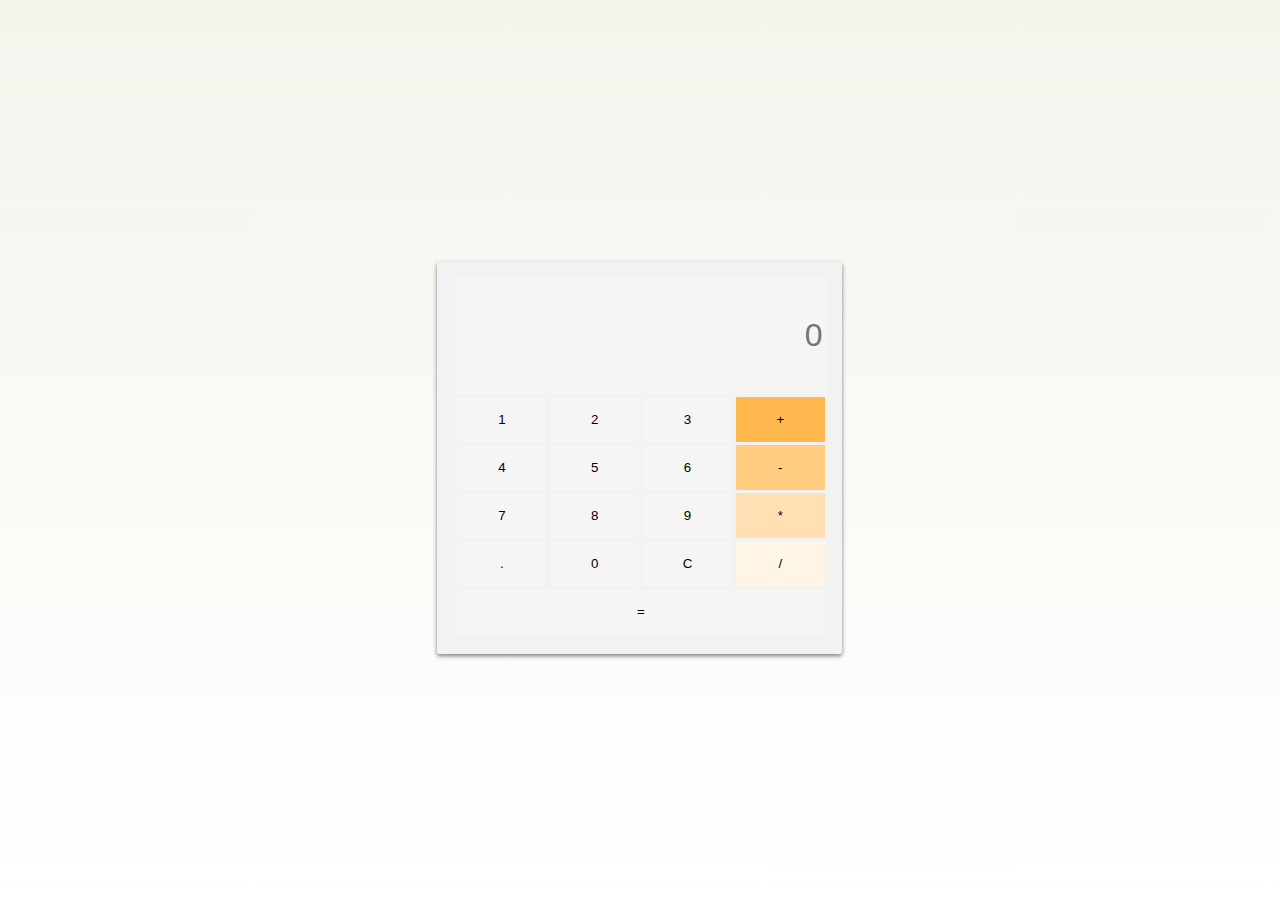
<file: calculator/index.html>
<!DOCTYPE html>
<html lang="en">
<head>
    <meta charset="UTF-8">
    <meta name="viewport" content="width=device-width, initial-scale=1.0">

    <link rel="stylesheet" href="styles.css">
    <title>Calculator</title>
</head>
<body>

    <div class="container">

        <div class="calculator">

            <!-- screen for user input -->
          <input id="user_input" placeholder="0"> 

          <br>

          <button class="btn" onclick="press(1)">1</button>
          <button class="btn" onclick="press(2)">2</button>
          <button class="btn" onclick="press(3)">3</button>
          <button style="background:#ffb84d;" class="btn" onclick="press('+')">+</button>

          <br>

          <button class="btn" onclick="press(4)">4</button>
          <button class="btn" onclick="press(5)">5</button>
          <button class="btn" onclick="press(6)">6</button>
          <button style="background: #ffcc80;" class="btn" onclick="press('-')">-</button>

          <br>

          <button class="btn" onclick="press(7)">7</button>
          <button class="btn" onclick="press(8)">8</button>
          <button class="btn" onclick="press(9)">9</button>
          <button style="background: #ffe0b3;" class="btn" onclick="press('*')">*</button>

          <br>

          <button class="btn" onclick="press('.')">.</button>
          <button class="btn" onclick="press(0)">0</button>
          <button class="btn" onclick="erase()">C</button>
          <button style="background: #fff5e6;" class="btn" onclick="press('/')">/</button>

          <br>

          <button class="btnEqual" onclick="equal()">=</button>

        </div>

    </div>

    <script src="main.js"></script>
    
</body>
</html>
</file>
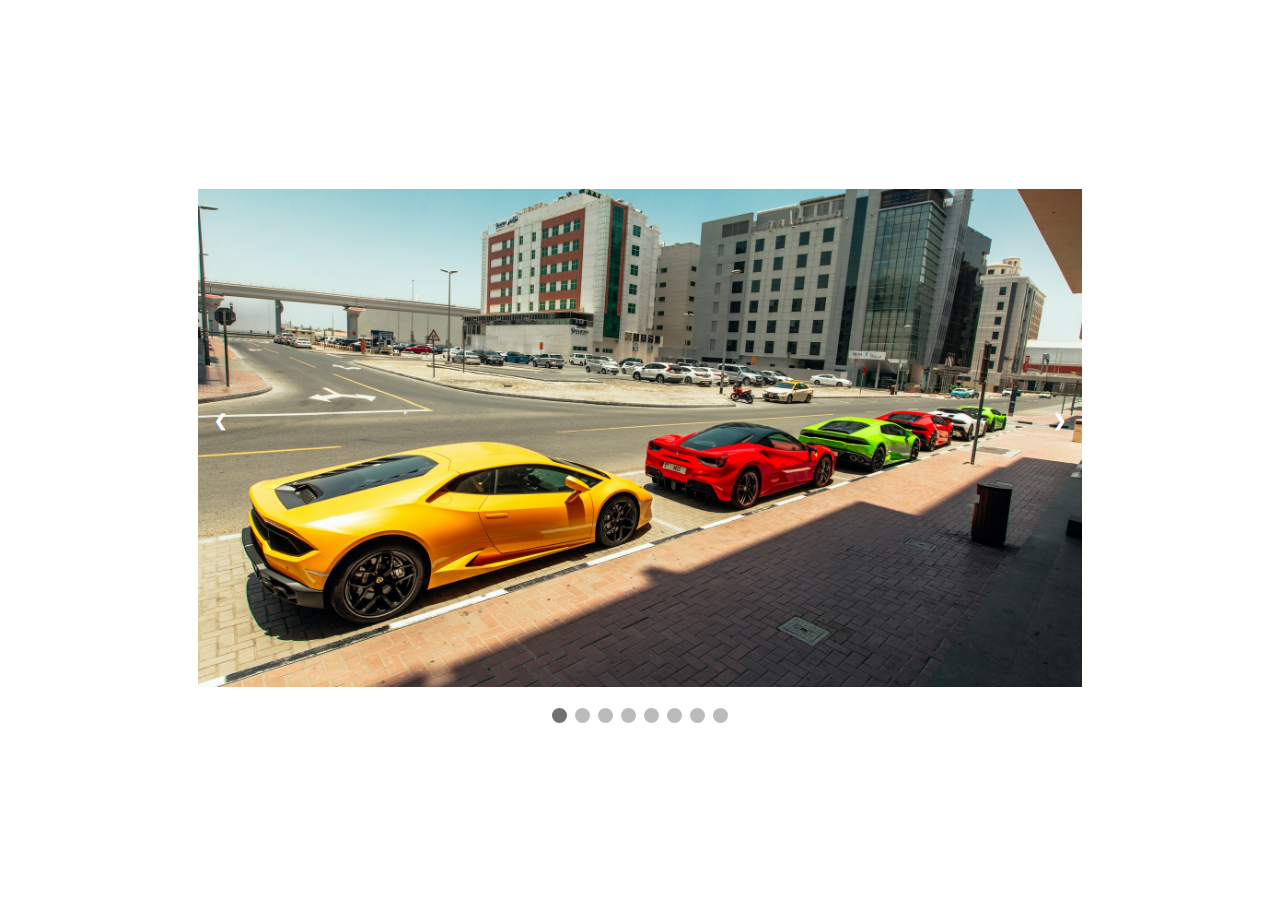
<file: carousel/index.html>
<!DOCTYPE html>
<html lang="en">
<head>
    <meta charset="UTF-8">
    <meta name="viewport" content="width=device-width, initial-scale=1.0">

    <link rel="stylesheet" href="style.css">
    <title>Carousel</title>
</head>
<body>

    <!-- each carosuel card and container -->
    <div class="container">

        <div class="image fade">
            <img src="Lam0.jpg" width="100%">
        </div>

        <div class="image fade">
            <img src="Lam1.jpg" width="100%">
        </div>

        <div class="image fade">
            <img src="Lam2.jpg" width="100%">
        </div>

        <div class="image fade">
            <img src="Lam3.jpg" width="100%">
        </div>

        <div class="image fade">
            <img src="Lam4.jpg" width="100%">
        </div>

        <div class="image fade">
            <img src="Lam5.jpg" width="100%">
        </div>

        <div class="image fade">
            <img src="Lam6.jpg" width="100%">
        </div>

        <div class="image fade">
            <img src="Lam7.jpg" width="100%">
        </div>

        <!-- arrow icons -->
        <a id="prev" onclick="show_slide(-1)">&#10094;</a>
        <a id="next" onclick="show_slide(1)">&#10095;</a>
        
        <!-- dots for the bottom of the image carousel -->
        <div class="dots">

            <span class="dot"></span>
            <span class="dot"></span>
            <span class="dot"></span>
            <span class="dot"></span>
            <span class="dot"></span>
            <span class="dot"></span>
            <span class="dot"></span>
            <span class="dot"></span>

        </div>

    </div>

    <script src="main.js"></script>
    
</body>
</html>
</file>
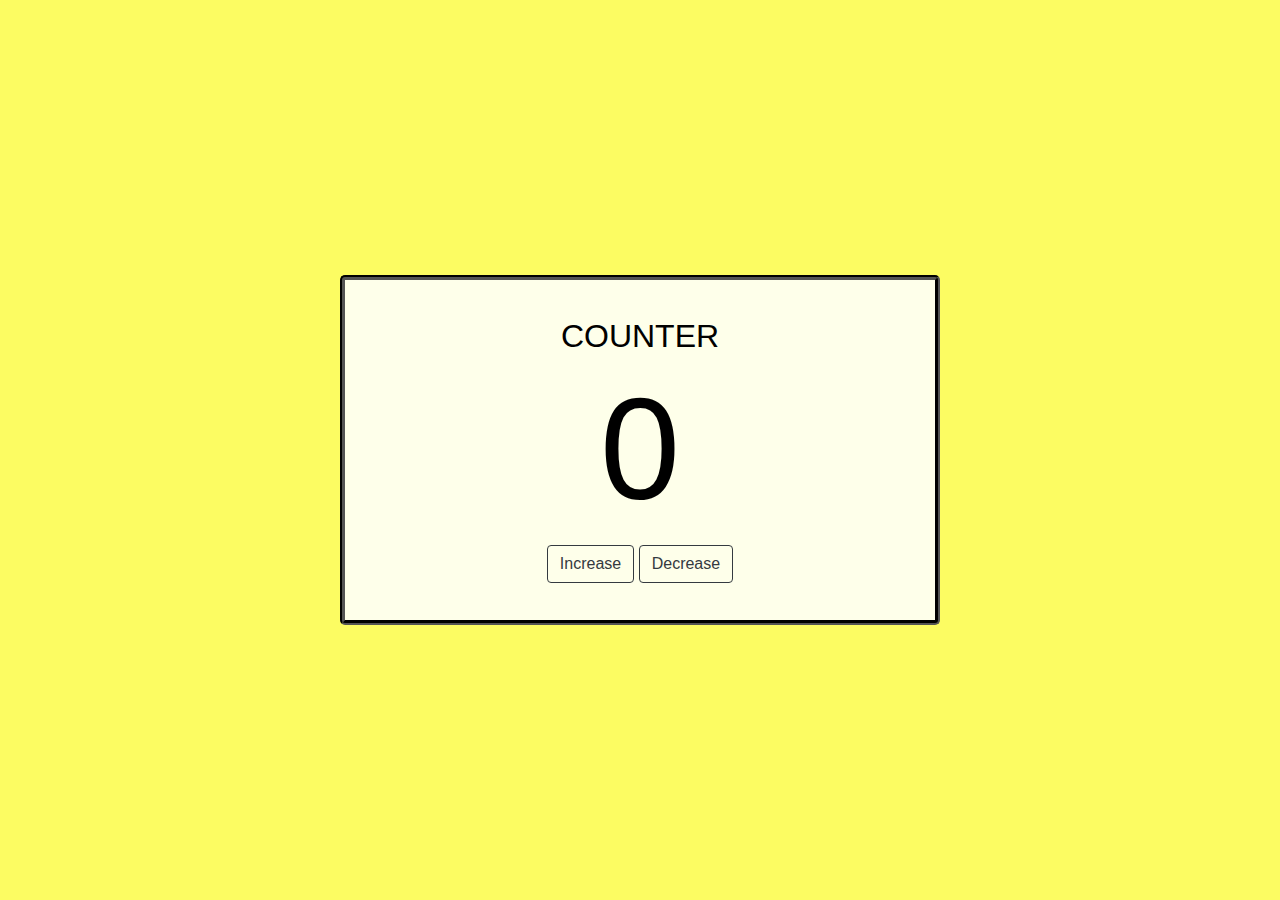
<file: counter/index.html>
<!DOCTYPE html>
<html lang="en">
<head>
    <meta charset="UTF-8">
    <meta name="viewport" content="width=device-width, initial-scale=1.0">

    <link rel="stylesheet" href="https://stackpath.bootstrapcdn.com/bootstrap/4.5.2/css/bootstrap.min.css">
    <link rel="shortcut icon" type="image/png" href="count.png" />

    <link rel="stylesheet" href="style.css">
    <title>Counter</title>
</head>
<body>

    <main>

        <div class="container">

          <div class="counter">

            <h1>COUNTER</h1>
            <h1 id="count">0</h1>

            <div id="buttons">

              <button onclick="increase()" class="btn btn-outline-dark" id="increase">Increase</button>
              <button onclick="decrease()" class="btn btn-outline-dark" id="decrease">Decrease</button>

            </div>

          </div>

        </div>

    </main>
    

    <script src="main.js"></script>
</body>
</html>
</file>
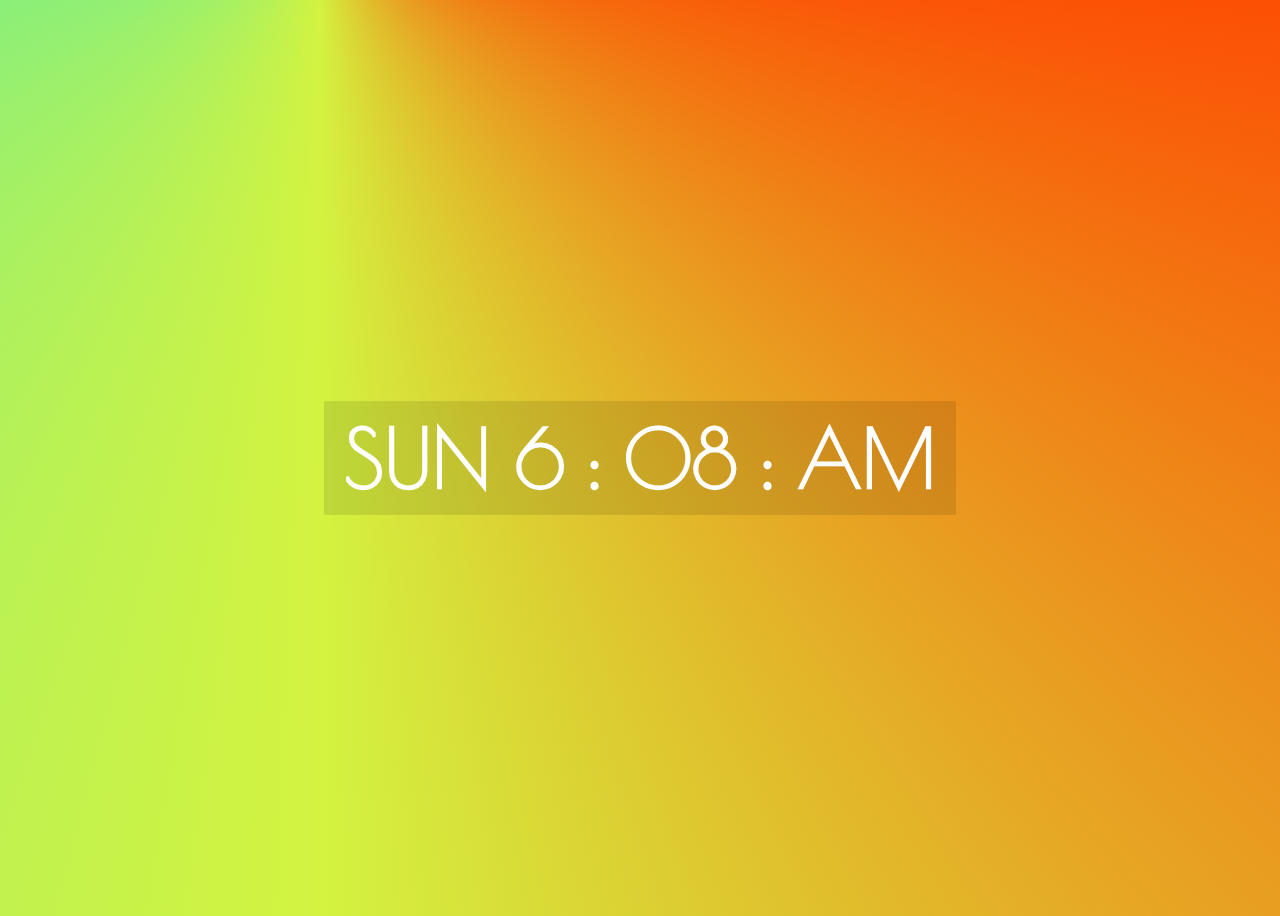
<file: digital_clock/index.html>
<!DOCTYPE html>
<html lang="en">
<head>
    <meta charset="UTF-8">
    <meta name="viewport" content="width=device-width, initial-scale=1.0">

    <link rel="stylesheet" href="styles.css">
    <title>Digital Clock</title>
</head>
<body>

    <div class="container">

        <div class="digitalClock">

          <h1 id="day"></h1>
          <h1 id="hour"></h1>
          <h1 id="bar1">:</h1>
          <h1 id="minute"></h1>
          <h1 id="bar2">:</h1>
          <h1 id="ampm"></h1>
          
        </div>

    </div>


    <script src="main.js"></script>
    
</body>
</html>
</file>
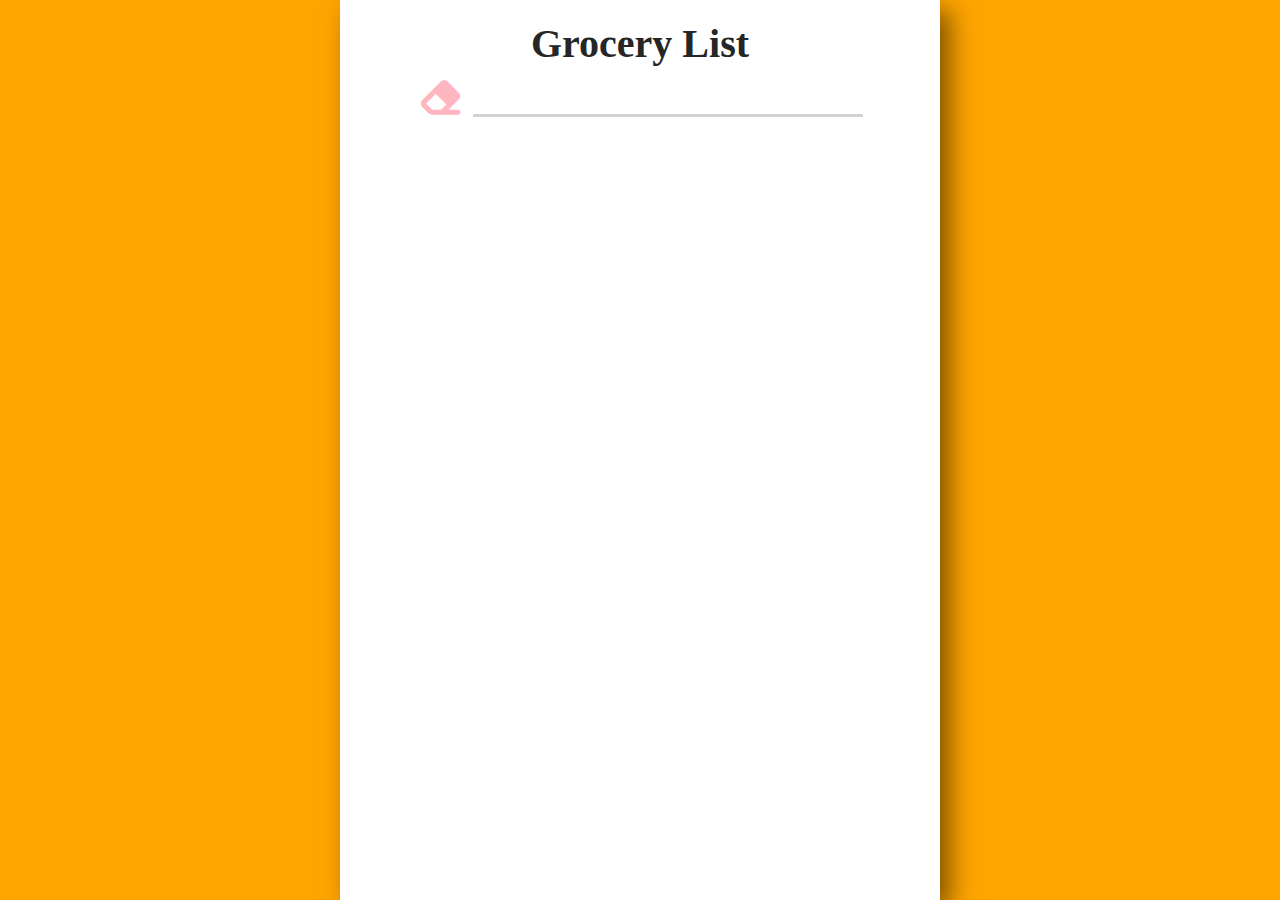
<file: grocery_list/index.html>
<!DOCTYPE html>
<html lang="en">
<head>
    <meta charset="UTF-8">
    <meta name="viewport" content="width=device-width, initial-scale=1.0">

    <link rel="stylesheet" href="https://cdnjs.cloudflare.com/ajax/libs/font-awesome/6.1.1/css/all.min.css">
    <link rel="stylesheet" href="styles.css">
    <title>Grocery List</title>
</head>
<body>
    
    <main>

        <div class="container">

          <div class="notebook">

            <div class="title">
              <h1>Grocery List</h1>
            </div>

            <div class="input-container">
              <i class="fa-solid fa-eraser" id="eraser"></i>
              <input type="text" id="userInput">
            </div>

            <div id="groceryItems">

            </div>

          </div>

        </div>

    </main>

    <script src="main.js"></script>
</body>
</html>
</file>
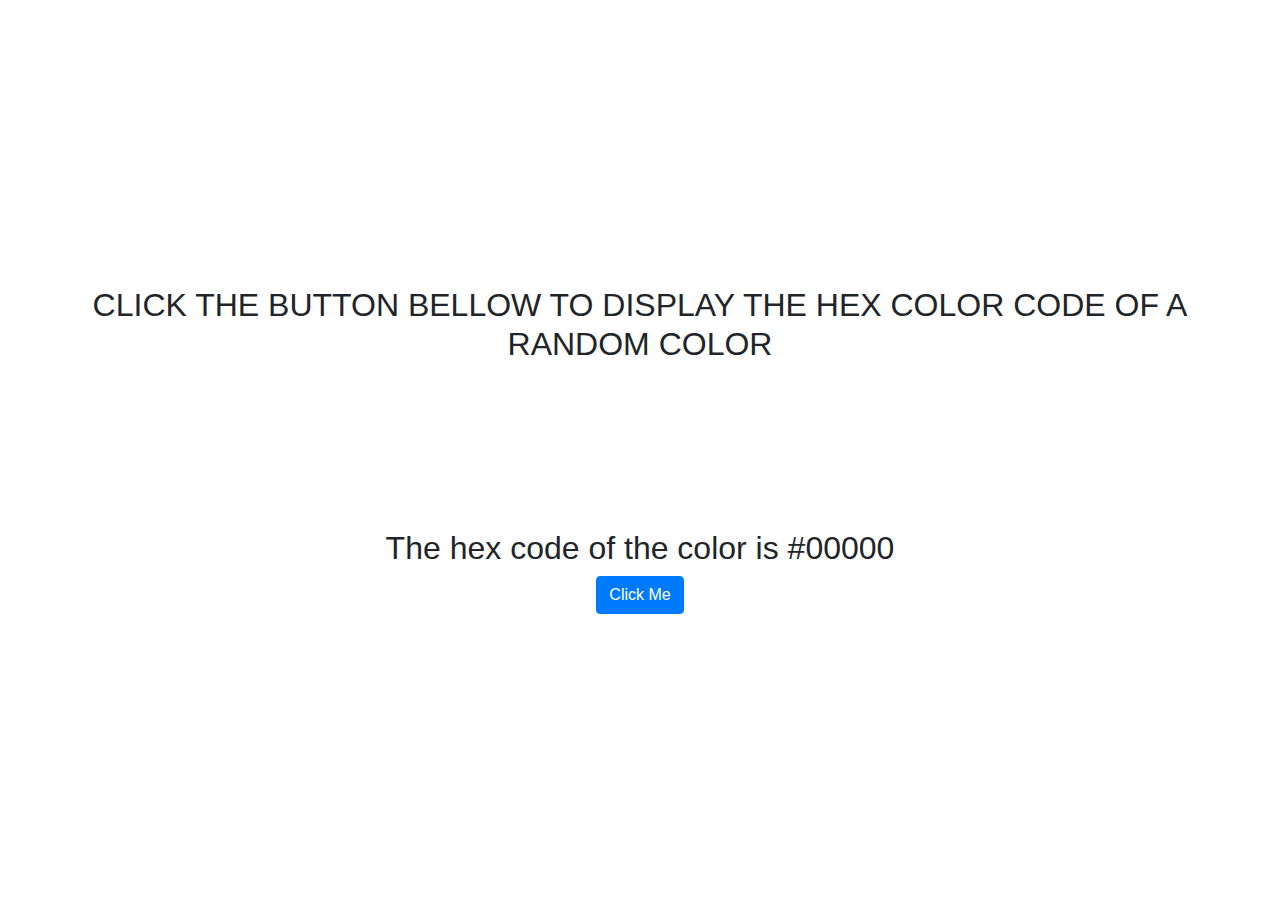
<file: hex_colors/index.html>
<!DOCTYPE html>
<html lang="en">
<head>
    <meta charset="UTF-8">
    <meta name="viewport" content="width=device-width, initial-scale=1.0">
    <link href="styles.css" rel="stylesheet">
    <link rel="stylesheet" href="https://stackpath.bootstrapcdn.com/bootstrap/4.5.2/css/bootstrap.min.css">

    <title>Hex Colors</title>

</head>
<body>
    
    <div class="container">

        <div class="hex-colors">

          <h1>Click the button bellow to display the hex color code of a random color</h1>

          <h2>The hex code of the color is #<span id="hex-code">00000</span></h2>

          <button onclick="changeColor()" class="btn btn-primary">Click Me</button>
          
        </div>

    </div>

    <script src="main.js"></script>
</body>
</html>
</file>
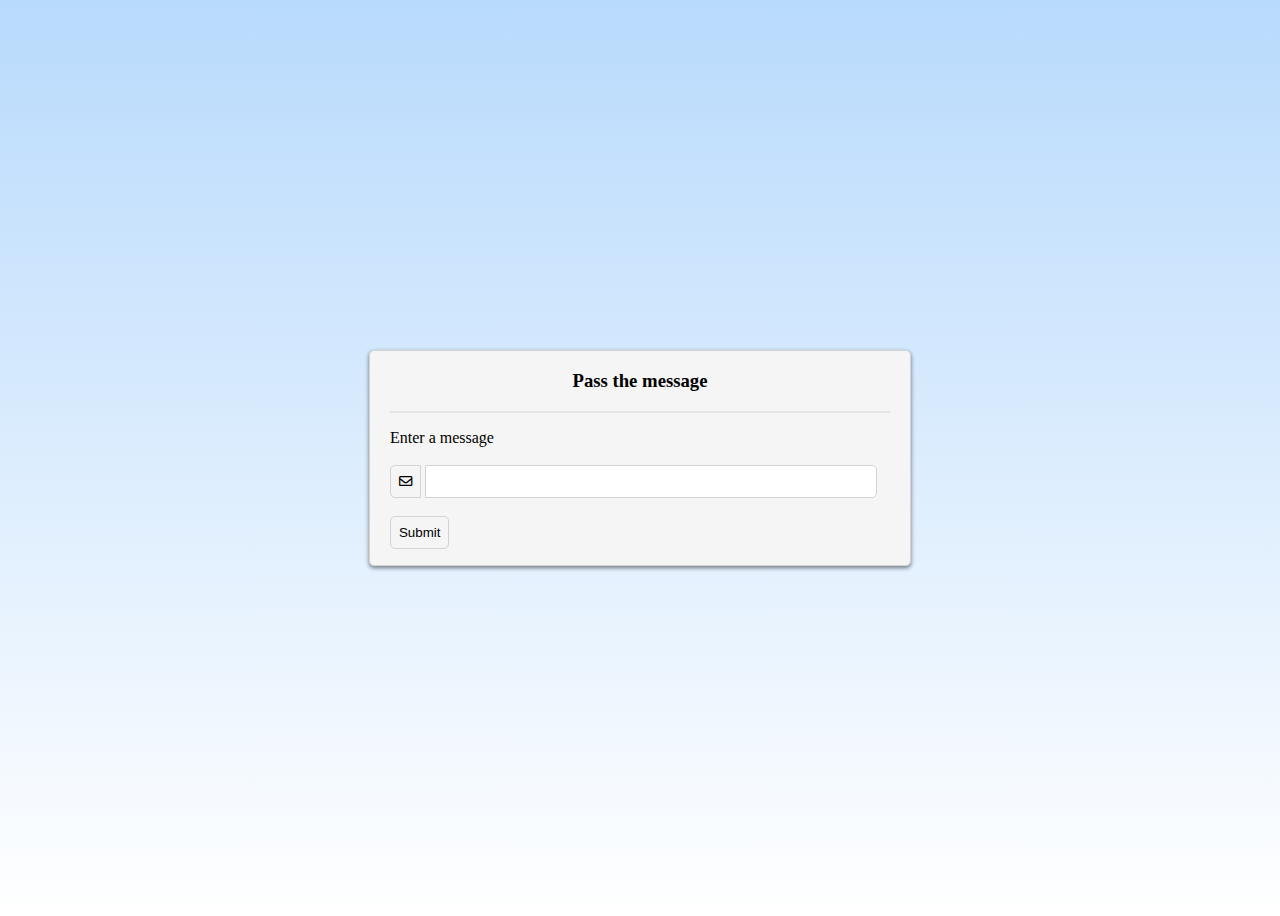
<file: pass_message/index.html>
<!DOCTYPE html>
<html lang="en">
<head>
    <meta charset="UTF-8">
    <meta name="viewport" content="width=device-width, initial-scale=1.0">

    <link rel="stylesheet" href="https://cdnjs.cloudflare.com/ajax/libs/font-awesome/5.15.3/css/all.min.css">
    <link rel="shortcut icon" type="image/png" href="message.png" />

    <link rel="stylesheet" href="styles.css">
    <title>Pass The Message</title>
</head>
<body>

    <main>
        <div class="container">

          <div id="message">

            <h3 style="text-align: center;font-weight: bold;">Pass the message</h3>
            <p style="border-bottom: 2px solid rgba(211, 211, 211, 0.5);"></p>
            <label for="message">Enter a message</label>

            <br><br>

            <button style="border-radius: 5px 0 0 5px;">
                <i class="far fa-envelope"></i>
            </button>
            <input type="text" id="message-input">

            <br><br>

            <button onclick="submit()" id="submit">Submit</button>
            <p id="message-output" style="text-align: center;text-transform: uppercase;"></p>
          </div>

    </main>
    

    <script src="main.js"></script>
</body>
</html>
</file>
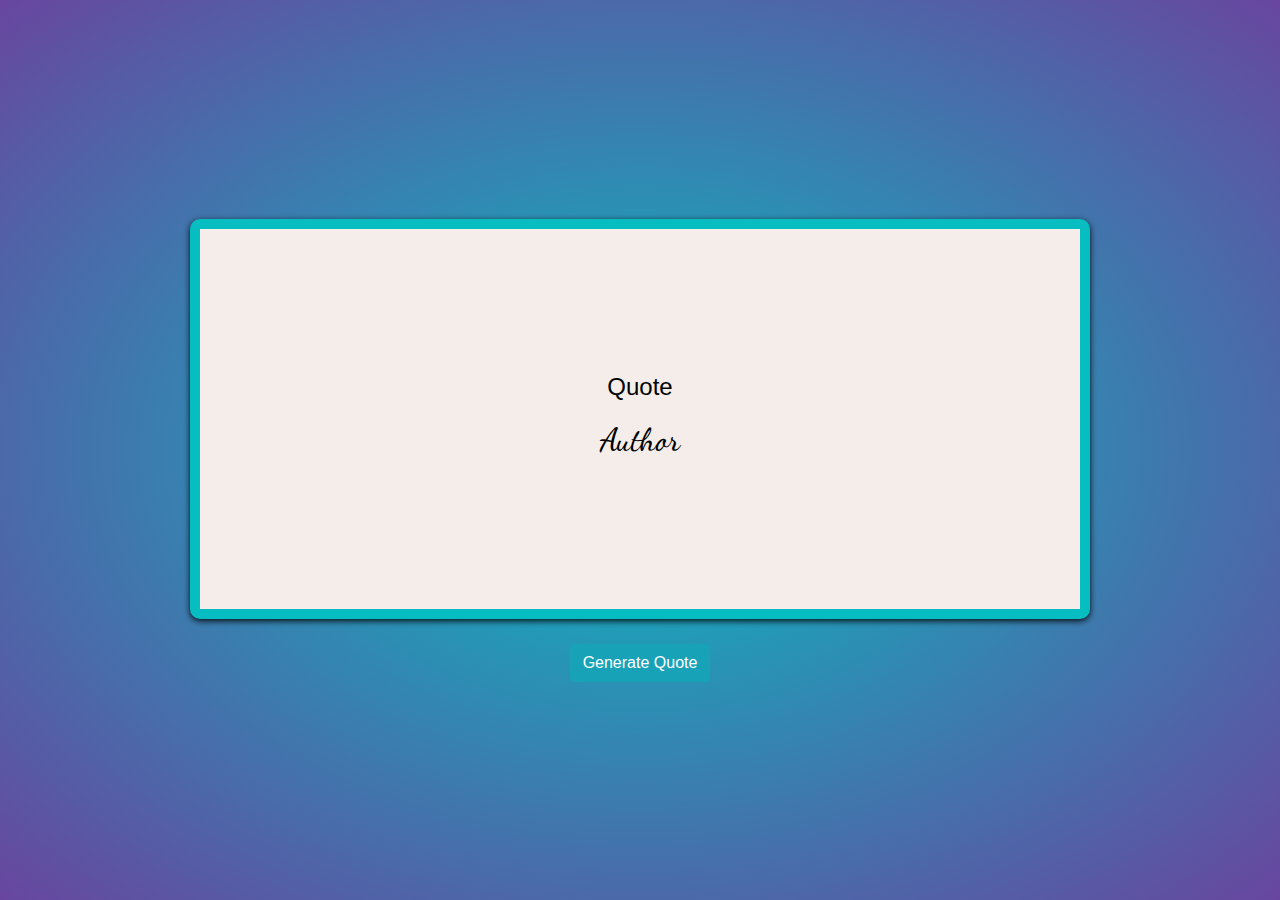
<file: random_quotes/index.html>
<!DOCTYPE html>
<html lang="en">
<head>
    <meta charset="UTF-8">
    <meta name="viewport" content="width=device-width, initial-scale=1.0">

    <link rel="stylesheet" href="https://stackpath.bootstrapcdn.com/bootstrap/4.5.2/css/bootstrap.min.css">
    <link rel="shortcut icon" type="image/png" href="quote.png" /> 
    <!--  ^^ this adds the quotation image into the tab -->

    <link rel="stylesheet" href="styles.css">
    <title>Random Quote Generator</title>
</head>
<body>

    <main class="app">

        <div class="quotes-container">

          <div class="inner-quotes-container">
            <!-- container for the generated quote -->
            <p id="quote">Quote</p>
            <h3 id="author">Author</h3>

          </div>

          <!-- button container that generates a quote on each click -->
          <div class="quote-btn">

            <button onclick="generate()" class="btn btn-info" id="generate">Generate Quote</button>

          </div>

        </div>

    </main>
    

    <script src="main.js"></script>
</body>
</html>
</file>
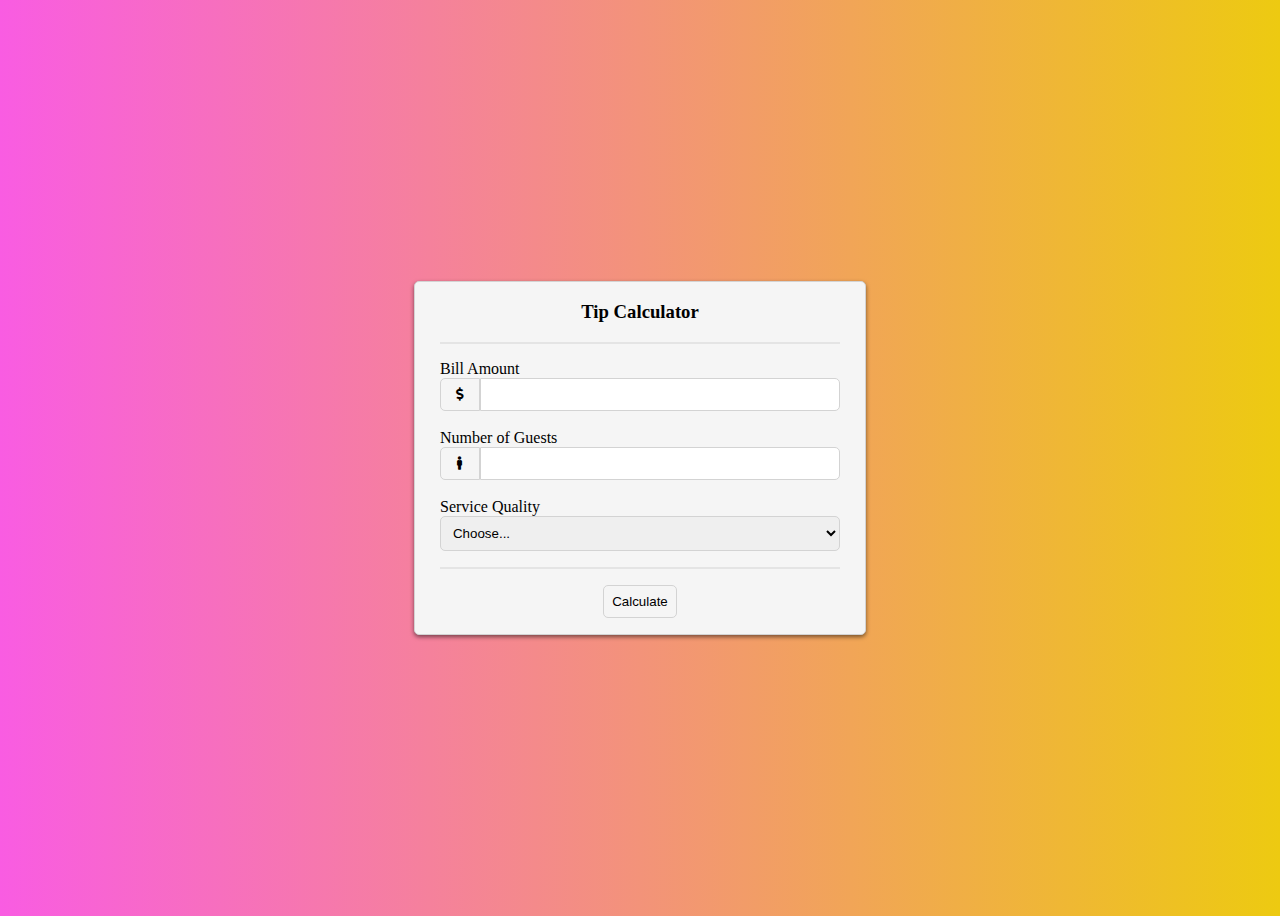
<file: tip_calculator/index.html>
<!DOCTYPE html>
<html lang="en">
<head>
    <meta charset="UTF-8">
    <meta name="viewport" content="width=device-width, initial-scale=1.0">

    
    <link rel="stylesheet" href="https://cdnjs.cloudflare.com/ajax/libs/font-awesome/5.15.3/css/all.min.css">
    <link rel="stylesheet" href="styles.css">
    <title>Tip Calculator</title>
</head>
<body>

    <main>


        <div class="container">

          <div id="calculator">

            <h3 style="text-align: center;font-weight: bold;">Tip Calculator</h3>
            <p style="border-bottom: 2px solid rgba(211, 211, 211, 0.5);;"></p>
            <label for="amount">Bill Amount</label>

            <br>

            <button><i class="fas fa-dollar-sign"></i></button><input type="number" id="amount">

            <br>
            <br>

            <label for="guests">Number of Guests</label>

            <br>

            <button><i class="fas fa-male"></i></button><input type="number" id="guests">

            <br>
            <br>

            <label for="quality">Service Quality</label>

            <br>

            <select id="quality">

              <option disabled selected value="0">Choose...</option>
              <option value="0.3">30% - Outstanding</option>
              <option value="0.2">20% - Good</option>
              <option value="0.15">15% - It was ok</option>
              <option value="0.1">10% - Bad</option>
              <option value="0.05">5% - Terrible</option>

            </select>

            <div style="text-align: center">

              <p>
              <p style="border-top: 2px solid rgba(211, 211, 211, 0.5);"></p>
              <button onclick="calculate()" style="border-radius: 5px;width:fit-content;">Calculate</button>
              </p>

            </div>

          </div>

          <div id="tip-amount"></div>

        </div>


    </main>


    <script src="main.js"></script>
    
</body>
</html>
</file>
<file: calculator/styles.css>
body{
    overflow: hidden;
    background: linear-gradient(#f4f4ed, white);
  }
  
  .container{
    width: 95%;
    height: 100vh;
    margin: auto;
    display: flex;
    align-items: center;
    justify-content: center;
  }
  
  .calculator{
    width: 370px;
    margin: auto;
    border-radius: 2px;
    background:  #f2f2f2;
    padding: 15px 15px 20px 20px;
    box-shadow: 0px 2px 4px 0px rgba(0, 0, 0, 0.5);
  }
  
  #user_input{
    box-sizing: border-box;
    width: 100%;
    padding: 40px 5px;
    background: whitesmoke;
    text-align: right;
    direction: ltr;
    outline: none;
    border: none;
    font-size: 2rem;
  }
  
  .btn{
    width: 24%;
    height: 45px;
    border-radius: 1px;
    border: none;
    outline: none;
    margin-top: 3px;
    background: whitesmoke;
  }
  
  .btnEqual{
    width: 99.2%;
    height: 45px;
    border-radius: 1px;
    border: none;
    outline: none;
    margin-top: 3px;
    background: whitesmoke;
  }
  
  .btn:hover, .btnEqual:hover{background-color: rgba(128, 128, 128, 0.1);}
  
  @media(max-width:480px){
    .btn{width: 23.4%;}
  }
  
  @media(max-width:320px){
    .btn{width: 23%;}
  }
</file>
<file: carousel/style.css>
body{
    overflow-y: hidden;
  }
  
  .container{
    width: 70%;
    margin: auto;
    display: flex;
    justify-content: center;
    align-items: center;
    flex-direction: column;
    height: 100vh;
    position: relative;    
  }
  
  .image{
    display: none;
  }
  
  /* Next & previous buttons */
  #prev{  
    position: absolute;
    top: 43%;
    left: 0;
    cursor: pointer;
    padding: 16px;
    color: white;
    font-weight: bold;
    font-size: 1rem;
    transition: 0.6s ease;
    border-radius: 0 3px 3px 0;
    user-select: none;
  }
  
  #next{
    position: absolute;
    top: 43%;
    right: 0;
    cursor: pointer;
    padding: 16px;
    color: #fff;
    font-weight: bold;
    font-size: 1rem;
    transition: 0.6s ease;
    border-radius: 0 3px 3px 0;
    user-select: none;
  }
  
  #prev:hover, #next:hover {
    background: rgba(0, 0, 0, 0.5);
  } 
  
  .dots{
    text-align: center;
    margin-top: 2%;
  }
  
  .dot{
    display: inline-block;
    height: 15px;
    width: 15px;
    margin: 0 2px;
    background-color: #bbb;
    border-radius: 50%;
    /* transition from one do to the next */
    transition: background-color 0.6s ease;
  }
  
  /* We create this class with JavaScript. It makes the current dot darker gray */
  .active{
    background-color: #717171;
  } 
  
  /* create fade animation when switching between images */
  .fade{
  /* Animation support for different browsers */
    -webkit-animation-name: fade;
    -webkit-animation-duration: 1.5s;
    animation-name: fade;
    animation-duration: 1.5s;
  }
  
  @-webkit-keyframes fade {
      from {opacity: .4}
      to {opacity: 1}
  }
  
  @keyframes fade {
      from {opacity: .4}
      to {opacity: 1}
  } 
  
  @media(max-width:768px){
      .container{
          width: 100%;
      }
  }
</file>
<file: counter/style.css>
body{background-color: #FCFC62;}

.container{
  width: 95%;
  height: 100vh;
  margin: auto;
  display: flex;
  justify-content: center;
  align-items: center;
}

.counter{
  display: flex;
  justify-content: center;
  align-items: center;
  flex-direction: column;
  width: 600px;
  min-height: 350px;
  margin: auto;
  padding: 25px;
  text-align: center;
  background: #FEFFEA;
  border: 5px groove black;
  border-radius: 5px;
  color: #bbb;
}

.counter h1{
  color: #000;
  font-size: 2rem;
}

#count{font-size: 9rem;}

#buttons{display: inline-block;}
</file>
<file: digital_clock/styles.css>
@import url('https://fonts.googleapis.com/css2?family=Poiret+One&display=swap');

body{
  font-family: 'Poiret One', cursive;
  overflow: hidden;
  background: conic-gradient(from 90deg at 25% -10%, #ff4500, #d3f340, #7bee85, #afeeee, #7bee85);
}

.container{
  width: 95%;
  height: 100vh;
  margin: auto;
  display: flex;
  justify-content: center;
  align-items: center;
}

.digitalClock{
  width: fit-content;
  margin: auto;
  padding: 10px;
  border-radius: 2px;
  color: #fff;
  background: rgba(0, 0, 0, 0.1);
}

.digitalClock h1{
  display: inline-block;
  margin: 0 10px;
  font-weight: bold;
  font-size: 5rem;
}

@media(max-width:768px){
  #bar1, #bar2{
    display: none;
  }

  .digitalClock{
    text-align: center;
    width: 100%;
  }

  .digitalClock h1{
    display: block;
  }
}

@media(max-width:480px){
  .digitalClock h1{
    font-size: 4rem;
  }
}
</file>
<file: grocery_list/styles.css>
*{
    padding: 0;
    margin: 0;
    box-sizing: border-box;
  }
  
  body{
    font-family: "mumblers_demoregular";
    color: #262626;
    background-color: orange;
  }
  
  .container{
    width: 95%;
    margin: auto;
    display: flex;
  }
  
  .notebook{
    width: 600px;
    min-height: 100vh;
    padding-top: 20px;
    margin:auto;
    display: flex;
    gap: 10px;
    align-items: center;
    flex-direction: column;
    background-color: white;
    box-shadow: 10px 10px 24px 0px rgba(0,0,0,0.50);  
  }
  
  .title{
    font-size: 1.25rem;
    text-align: center;
  }
  
  .input-container{
    width: 100%;
    display: flex;
    gap: 10px;
    justify-content: center;
  }
  
  .input-container i{
    cursor: pointer;
    font-size: 2.5rem;
    color: lightpink;
  }
  
  .input-container input{
    font-family: inherit;
    outline: 0;
    border: 0;
    width: 65%;
    font-size: 1.5rem;
    border-bottom: 3px solid lightgray;
  }
  
  #groceryItems{
    display: flex;
    flex-direction: column;
    gap: 15px;
    width: 75%;
    font-size: 1.5rem;
  }
  
  #groceryItems h2{
    cursor: pointer;
  }
  
  @media(max-width:768px) {
    #groceryItems {
      font-size: 1.2rem;
    }
  }
  
  @media(max-width:480px){
    .title{
      font-size: 1rem;
    }
  
    .input-container i{
      font-size: 2rem;
    }
  
    .input-container input{
      font-size: 1rem;
    }
  
    #groceryItems{
      font-size: 0.9rem;
    }
  }
</file>
<file: hex_colors/styles.css>
@import url('https://fonts.googleapis.com/css2?family=Comfortaa:wght@500&display=swap');

body{
  font-family: 'Comfortaa', cursive;
}

.container{
  width: 95%;
  margin: auto;
  display: flex;
  justify-content: center;
  align-items: center;
  height: 100vh;
}

.hex-colors{
  width: 100%;
  text-align: center;
}

.hex-colors h1{
  text-transform: uppercase;
  font-size: 2rem;
  animation: colorchange 5s infinite alternate; 
}

.hex-colors h2{
  margin-top: 15%;
  font-size: 2rem;
}

/* allows for the color changing text */

@keyframes colorchange {
      0% {
        color: indigo;
      }
      
      20% {
        color: blue;
      }
      
      40% {
        color: green;
      }
      
      60% {
        color: yellow;
      }
      
      80% {
        color: orange;
      }
      
      100% {
        color: red;
      }
      
}

/* responsive text */

@media(max-width:480px){
  .hex-colors h1{
    font-size: 1.5rem;
  }
  .hex-colors h2{
    font-size: 1.5rem;
  }
}
</file>
<file: pass_message/styles.css>
body{
    background: linear-gradient(#b8dafc, white);
    overflow: hidden;
  }
  
  button{
    width: fit-content;
    padding: 8px;
    outline: none;
    cursor: pointer;
    border: 1px solid lightgray;
    border-radius: 5px;
    background: whitesmoke;
  }
  
  button:hover{
    background-color: rgba(0, 0, 0, 0.1);
  }
  
  .container{
    width: 95%;
    margin: auto;
    height: 100vh;
    display: flex;
    justify-content: center;
    align-items: center;
  }
  
  #message{
    border: 1px solid lightgray;
    background: whitesmoke;
    border-radius: 5px;
    width: 500px;
    height: auto;
    margin: auto;
    padding: 0 20px;
    box-shadow: 0px 2px 4px 0px rgba(0, 0, 0, 0.5);
  }
  
  #message input{
    width: 90%;
    padding: 8px 0;
    outline: none;
    border-radius: 5px;
    border: 1px solid lightgray;
    border-top-left-radius: 0;
    border-bottom-left-radius: 0;
  }
  
  @media(max-width:480px){
    #message input{width: 82%;}
  }
</file>
<file: random_quotes/styles.css>
@import url('https://fonts.googleapis.com/css2?family=Dancing+Script&display=swap');

body {
  background: #06BDC1;
  background: -webkit-radial-gradient(center, #06BDC1, #68469F);
  background: -moz-radial-gradient(center, #06BDC1, #68469F);
  background: radial-gradient(ellipse at center, #06BDC1, #68469F);
}

.app {
  width: 1280px;
  margin: auto;
}

.quotes-container {
  display: flex;
  align-items: center;
  justify-content: center;
  flex-direction: column;
  height: 100vh;
}

.inner-quotes-container {
  display: flex;
  justify-content: center;
  align-items: center;
  flex-direction: column;
  width: 900px;
  text-align: center;
  min-height: 400px;
  padding: 0 25px;
  color: gray;
  border-radius: 10px;
  background-color: #F4EDEA;
  border: 10px solid #06BDC1;
  box-shadow: 0px 2px 6px 0px rgba(0, 0, 0, 0.9);
}

.inner-quotes-container p {
  font-size: 1.5rem;
  color: black;
}

.inner-quotes-container h3 {
  font-size: 2rem;
  color: black;
  font-family: 'Dancing Script', cursive;
}

.quote-btn {
  padding-top: 25px;
}

@media(max-width:1280px) {
  .container {
    width: 95%;
  }
}

@media(max-width:900px) {
  .inner-quotes-container {
    width: 100%;
  }
}

@media(max-width:480px) {
  .inner-quotes-container p {
    font-size: 1.2rem;
  }

  .inner-quotes-container h3 {
    font-size: 1.5rem;
  }
}
</file>
<file: tip_calculator/styles.css>
body{
    height: 100vh;
    font-family: Cambria, Cochin, Georgia, Times, 'Times New Roman', serif;
    background: linear-gradient(to right,#f95ce2,#edca11);
  }
  
  .container{
    width: 95%;
    height: 100vh;
    margin: auto;
    display: flex;
    justify-content: center;
    align-items: center;
  }
  
  #calculator{
    border: 1px solid lightgray;
    background: whitesmoke;
    border-radius: 5px;
    width: 400px;
    margin: auto;
    padding: 0 25px;
    font-size: 1rem;
    font-weight: 100;
    box-shadow: 0px 2px 4px 0px rgba(0, 0, 0, 0.5);
  }
  
  #calculator input{
    box-sizing: border-box;
    width: 90%;
    padding: 8px;
    outline: none;
    border-radius: 5px;
    border: 1px solid lightgray;
    border-top-left-radius: 0;
    border-bottom-left-radius: 0;
  }
  
  #calculator button{
    width: 10%;
    padding: 8px;
    outline: none;
    cursor: pointer;
    border: 1px solid lightgray;
    border-radius: 5px;
    border-top-right-radius: 0;
    border-bottom-right-radius: 0;
    background: whitesmoke;
  }
  
  #calculator button:hover{
    background-color: rgba(0, 0, 0, 0.1);
  }
  
  #quality{
    width: 100%;
    padding: 8px;
    outline: none;
    border-radius: 5px;
    border: 1px solid lightgray;
  }
  
  /* The snackbar - position it at the bottom and in the middle of the screen */
  #tip-amount{
    visibility: hidden;
    min-width: 250px; /* Set a default minimum width */
    margin: auto;
    background: limegreen;
    color: #fff; /* White text color */
    bottom: 30px; /* 30px from the bottom */
    text-align: center; /* Centered text */
    border-radius: 2px; /* Rounded borders */
    padding: 16px; /* Padding */
    position: fixed; /* Sit on top of the screen */
    z-index: 1; /* Add a z-index if needed */
  }
  
  /* Show the snackbar when clicking on a button (class added with JavaScript) */
  #tip-amount.show{
    visibility: visible; /* Show the snackbar */
    /* Add animation: Take 0.5 seconds to fade in and out the snackbar.
    However, delay the fade out process for 2.5 seconds */
    -webkit-animation: fadein 0.5s, fadeout 0.5s 2.5s;
    animation: fadein 0.5s, fadeout 0.5s 2.5s;
  }
  
  /* Animations to fade the snackbar in and out */
  @-webkit-keyframes fadein {
    from {bottom: 0; opacity: 0;}
    to {bottom: 30px; opacity: 1;}
  }
  
  @keyframes fadein {
    from {bottom: 0; opacity: 0;}
    to {bottom: 30px; opacity: 1;}
  }
  
  @-webkit-keyframes fadeout {
    from {bottom: 30px; opacity: 1;}
    to {bottom: 0; opacity: 0;}
  }
  
  @keyframes fadeout {
    from {bottom: 30px; opacity: 1;}
    to {bottom: 0; opacity: 0;}
  }
  
  @media (max-width: 480px){
    .calculator input{
      width: 85%;
    }
  
    .calculator button{
      width: 15%;
    }
  } 
  
  @media (max-width: 320px){
    .calculator input{
      width: 80%;
    }
  
    .calculator button{
      width: 20%;
    }
  }
</file>
